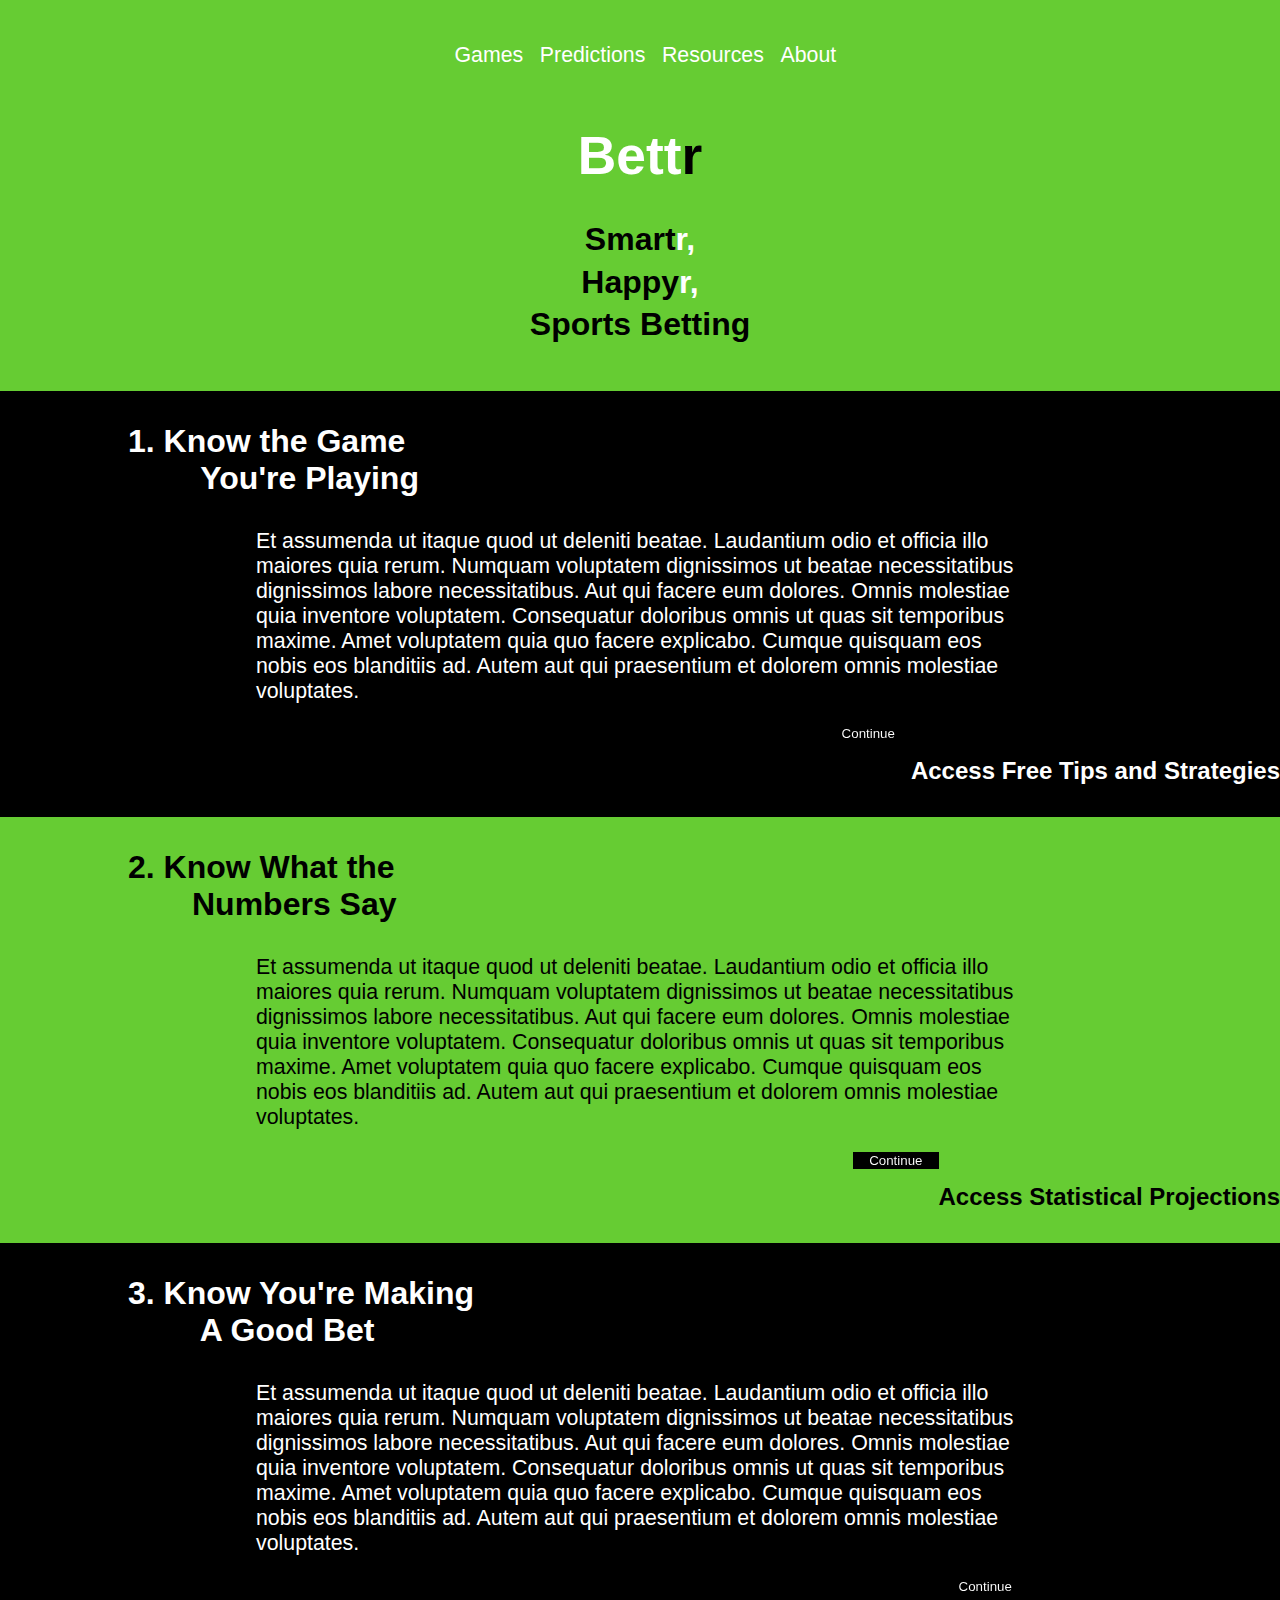
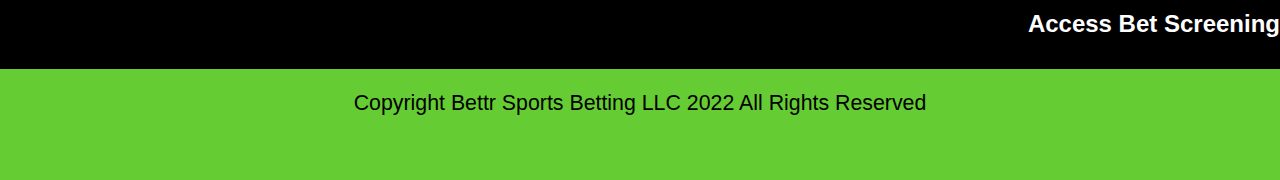
<file: www/index.html>
<!DOCTYPE html>
<html lang="en" dir="ltr">
  <head>
    <meta charset="utf-8">
    <title>Bettr Sports Betting</title>
      <link rel="stylesheet" href="stylesheet.css">
  </head>

  <header>
    <p>
      <a href="https://bettr.shinyapps.io/bettr/">Games</a>
      <a href="https://bettr.shinyapps.io/bettr/">Predictions</a>
      <a href="https://bettr.shinyapps.io/bettr/">Resources</a>
      <a href="https://github.com/cis3296f22/bettR">About</a>
    </p>
  </header>

  <body>


    <div class="top-section">
      <h1>Bett<span class="black-r">r</span></h1>
      <h2><span class="black-r">Smart</span>r,</h2>
      <h2><span class="black-r">Happy</span>r,</h2>
      <h2><span class="black-r">Sports Betting</span></h2>
    </div>

    <div class="black-section">
        <h3>
          1. Know the Game <br>&emsp;&emsp; You're Playing
        </h3>

        <p>Et assumenda ut itaque quod ut deleniti beatae. Laudantium odio et officia illo maiores quia rerum. Numquam voluptatem dignissimos ut beatae necessitatibus dignissimos labore necessitatibus. Aut qui facere eum dolores. Omnis molestiae quia inventore voluptatem.
        Consequatur doloribus omnis ut quas sit temporibus maxime. Amet voluptatem quia quo facere explicabo. Cumque quisquam eos nobis eos blanditiis ad. Autem aut qui praesentium et dolorem omnis molestiae voluptates.</p>

          <h4>Access Free Tips and Strategies</h4>
          <button type="button" name="button">Continue</button>
    </div>

    <div class="green-section">
        <h3>
          2. Know What the <br>
          &emsp;&emsp;Numbers Say
        </h3>

        <p>Et assumenda ut itaque quod ut deleniti beatae. Laudantium odio et officia illo maiores quia rerum. Numquam voluptatem dignissimos ut beatae necessitatibus dignissimos labore necessitatibus. Aut qui facere eum dolores. Omnis molestiae quia inventore voluptatem.
        Consequatur doloribus omnis ut quas sit temporibus maxime. Amet voluptatem quia quo facere explicabo. Cumque quisquam eos nobis eos blanditiis ad. Autem aut qui praesentium et dolorem omnis molestiae voluptates.</p>

        <h4>Access Statistical Projections</h4>
        <button type="button" name="button">Continue</button>
    </div>

    <div class="black-section">
        <h3>
          3. Know You're Making <br> &emsp;&emsp; A Good Bet
        </h3>

        <p>Et assumenda ut itaque quod ut deleniti beatae. Laudantium odio et officia illo maiores quia rerum. Numquam voluptatem dignissimos ut beatae necessitatibus dignissimos labore necessitatibus. Aut qui facere eum dolores. Omnis molestiae quia inventore voluptatem.
        Consequatur doloribus omnis ut quas sit temporibus maxime. Amet voluptatem quia quo facere explicabo. Cumque quisquam eos nobis eos blanditiis ad. Autem aut qui praesentium et dolorem omnis molestiae voluptates.</p>

        <h4>Access Bet Screening</h4>
        <button type="button" name="button">Continue</button>
    </div>
  </body>

  <footer>
    <p>Copyright Bettr Sports Betting LLC 2022 All Rights Reserved</p>
  </footer>
</html>
</file>
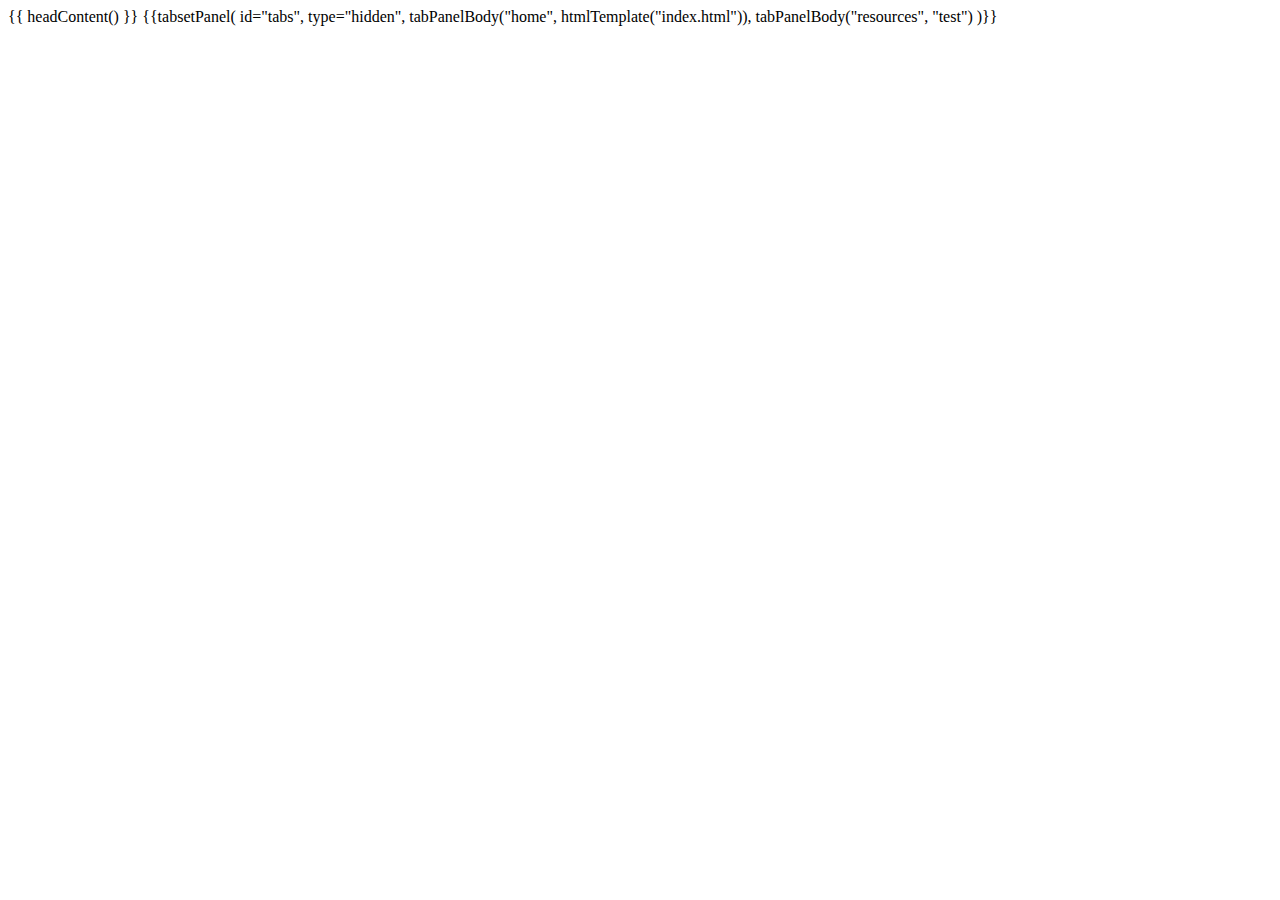
<file: testMain.html>
<!DOCTYPE html>
<html lang="en" dir="ltr">
  <head>
    {{ headContent() }}
    <meta charset="utf-8">
    <title>Bettr Sports Betting</title>
    {{tabsetPanel(
  id="tabs",
  type="hidden",
  tabPanelBody("home", htmlTemplate("index.html")),
  tabPanelBody("resources", "test")
)}}
  </head>
</html>
</file>
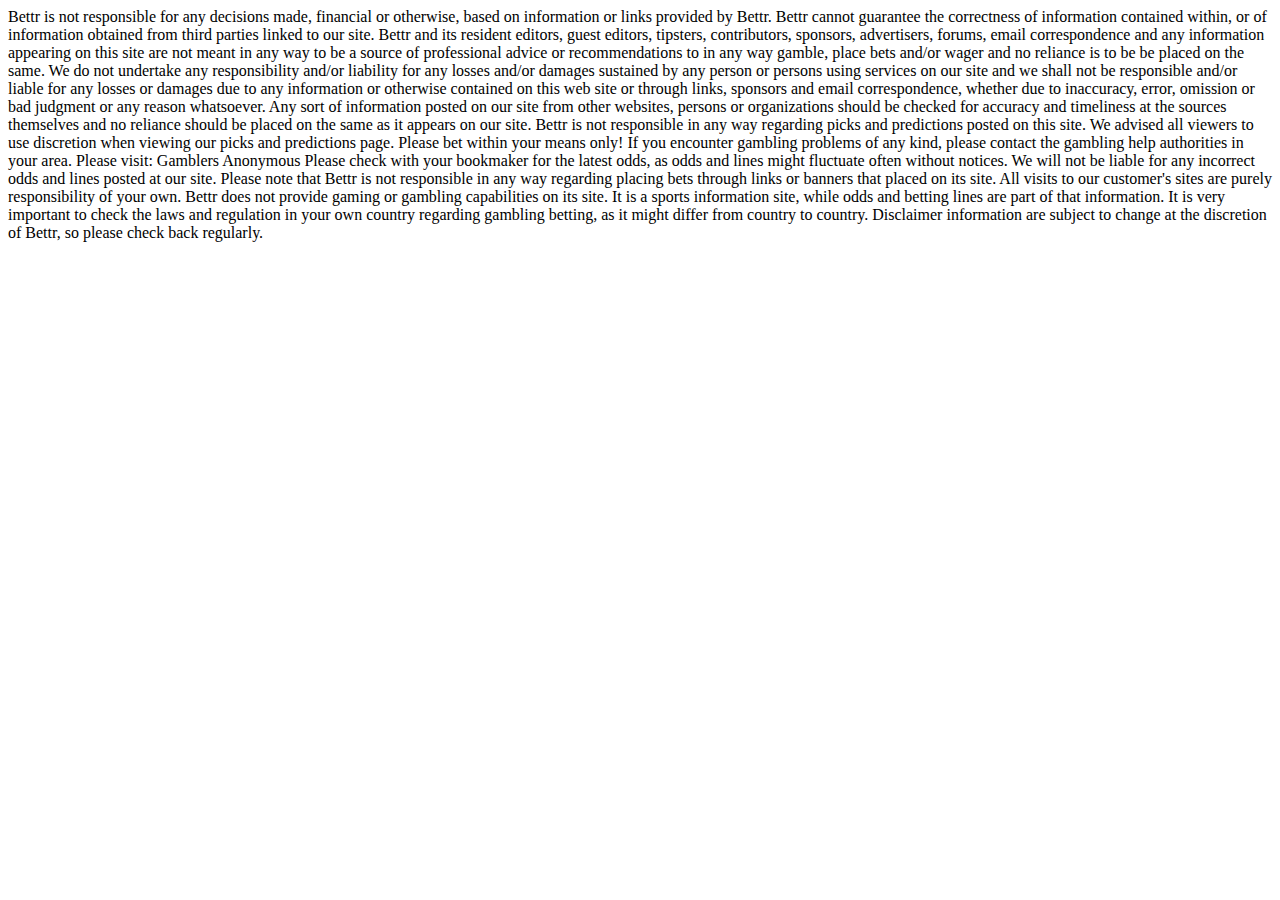
<file: www/TOS-Disclaimer.html>
<html>
    <p>
    Bettr is not responsible for any decisions made, financial or otherwise, based on information or links provided by Bettr.

    Bettr cannot guarantee the correctness of information contained within, or of information obtained from third parties linked to our site.
    
    Bettr and its resident editors, guest editors, tipsters, contributors, sponsors, advertisers, forums, email correspondence and any information appearing on this site are not meant in any way to be a source of professional advice or recommendations to in any way gamble, place bets and/or wager and no reliance is to be be placed on the same. We do not undertake any responsibility and/or liability for any losses and/or damages sustained by any person or persons using services on our site and we shall not be responsible and/or liable for any losses or damages due to any information or otherwise contained on this web site or through links, sponsors and email correspondence, whether due to inaccuracy, error, omission or bad judgment or any reason whatsoever.
    
    Any sort of information posted on our site from other websites, persons or organizations should be checked for accuracy and timeliness at the sources themselves and no reliance should be placed on the same as it appears on our site.
    
    Bettr is not responsible in any way regarding picks and predictions posted on this site. We advised all viewers to use discretion when viewing our picks and predictions page. Please bet within your means only! If you encounter gambling problems of any kind, please contact the gambling help authorities in your area. Please visit: Gamblers Anonymous
    
    Please check with your bookmaker for the latest odds, as odds and lines might fluctuate often without notices. We will not be liable for any incorrect odds and lines posted at our site.
    
    Please note that Bettr is not responsible in any way regarding placing bets through links or banners that placed on its site. All visits to our customer's sites are purely responsibility of your own.
    
    Bettr does not provide gaming or gambling capabilities on its site. It is a sports information site, while odds and betting lines are part of that information. It is very important to check the laws and regulation in your own country regarding gambling betting, as it might differ from country to country.
    
    Disclaimer information are subject to change at the discretion of Bettr, so please check back regularly. 
    </p>
</html>
</file>
<file: www/stylesheet.css>
.top-section {
  background-color: #66cc33;
  text-align: center;
  color: white;
  padding-bottom: 32pt;
}

header {
  background-color: #66cc33;
  text-align: center;
}

.black-section {
    background-color: black;
    color: white;
}

.green-section {
  background-color: #66cc33;
  color: black;
}

.black-r {
  color: black;
}

footer, div, body {
  padding: 0;
  margin: 0;
}

header {
  padding-top: 16pt;
}

header, footer, div, body {
  float: center;
  display: inline-block;
  width: 100%;
  background-color: #66cc33;
}

a {
  color: white;
  text-decoration: none;
  padding-left: 8pt;
}

* {
    font-family: Helvetica, Arial, Sans-Serif;
}

h1 {
  font-size: 40pt;
}

h2 {
  font-size: 24pt;
  margin-top: 0;
  margin-bottom: 4pt;
}

h3 {
  text-align: left;
  font-size: 24pt;
  padding-left: 10%
}

p {
  padding-left: 20%;
  padding-right: 20%;
  font-size: 16pt;
}

button {
  float: right;
  margin-left: 16pt;
  background-color: white;
  width: 64pt;
  filter: invert(100%);
  border: none;
}

button:hover {
  cursor: pointer;
}

h4 {
  float: right;
  text-align: right;
  font-size: 18pt;
}

.button-area {
  display: inline-flex;
  background-color: inherit;
  margin-left: 50%;
  margin-bottom: 16pt;
}

#stat {
  filter: none;
  background-color: inherit;
}

footer {
  text-align: center;
  margin-bottom: 32pt;
}

#footerContent {
  color: black;
  margin-bottom: 32pt;
}

#disclaimer {
  color: black;
  margin-bottom: 32pt;
}
</file>
